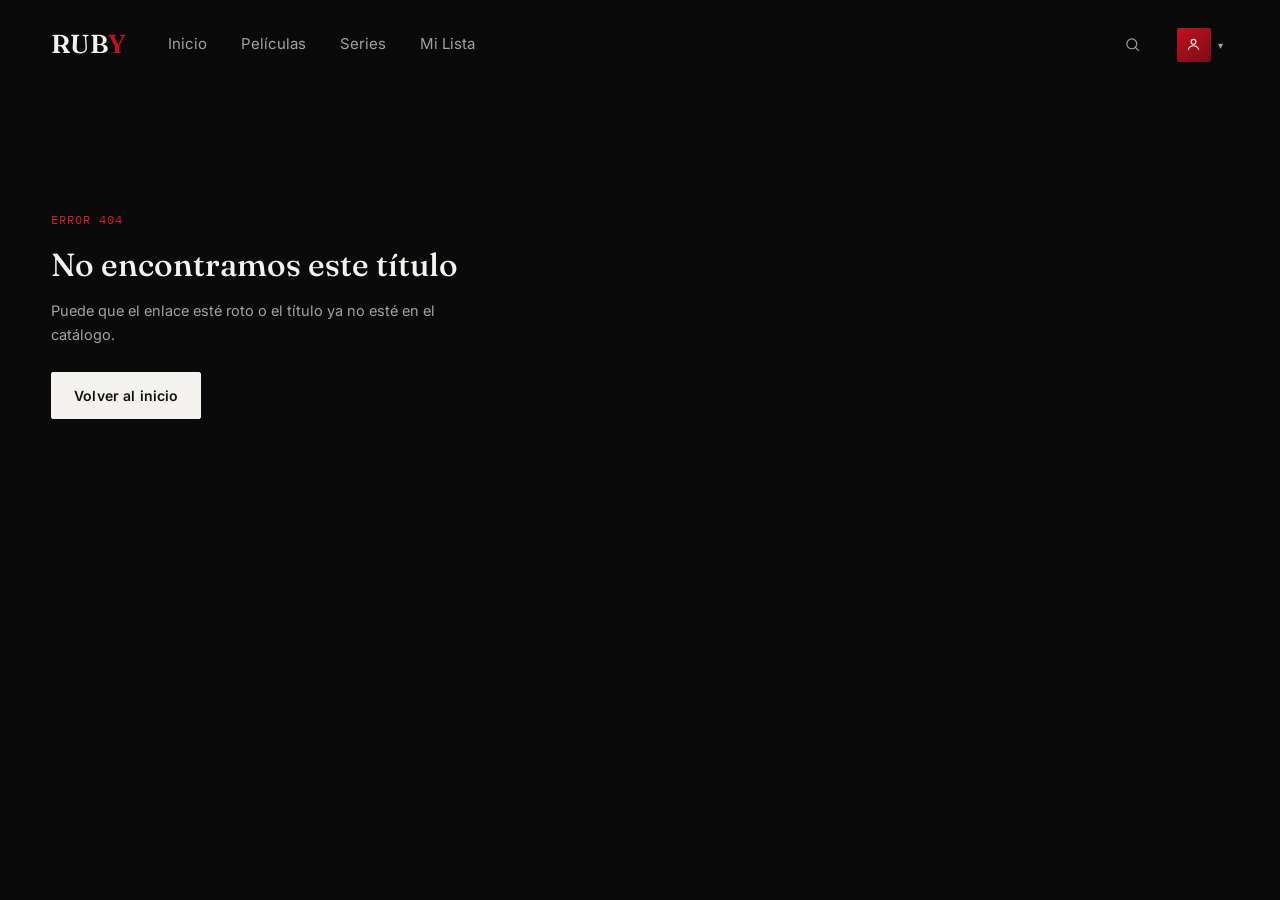
<file: pelicula.html>
<!DOCTYPE html>
<html lang="es">
<head>
  <meta charset="UTF-8" />
  <meta name="viewport" content="width=device-width, initial-scale=1.0" />
  <title>RUBY — Detalle de título</title>
  <meta name="description" content="Detalle de título en RUBY." />

  <link rel="preconnect" href="https://fonts.googleapis.com" />
  <link rel="preconnect" href="https://fonts.gstatic.com" crossorigin />
  <link
    href="https://fonts.googleapis.com/css2?family=Fraunces:ital,wght@0,400;0,500;0,600;1,400&family=Inter:wght@400;500;600;700&family=IBM+Plex+Mono:wght@400;500&display=swap"
    rel="stylesheet"
  />

  <link rel="stylesheet" href="css/styles.css" />
  <link rel="stylesheet" href="css/components.css" />
  <link rel="stylesheet" href="css/detail.css" />
  <link rel="stylesheet" href="css/search.css" />
  <link rel="stylesheet" href="css/responsive.css" />
</head>
<body>
  <a href="#main-content" class="skip-link visually-hidden">Saltar al contenido principal</a>

  <!-- ==================== NAVBAR (same component as index.html) ==================== -->
  <header class="navbar">
    <div class="navbar-inner">
      <a
        href="index.html"
        class="brand"
        data-brand-logo="assets/logo/logo.png"
        aria-label="RUBY, ir al inicio"
      >
        <span class="brand-mark" data-brand-wordmark>RUB<span>Y</span></span>
      </a>

      <nav class="nav-menu" aria-label="Navegación principal">
        <a href="index.html">Inicio</a>
        <a href="peliculas.html">Películas</a>
        <a href="series.html">Series</a>
        <a href="mi-lista.html">Mi Lista</a>
      </nav>

      <div class="navbar-actions">
        <form class="search-form" data-search-form>
          <input
            type="text"
            class="search-input"
            data-search-input
            placeholder="Buscar títulos, géneros…"
            aria-label="Buscar en RUBY"
          />
          <button
            type="button"
            class="search-trigger"
            data-search-trigger
            aria-expanded="false"
            aria-label="Abrir búsqueda"
          >
            <svg class="icon" viewBox="0 0 24 24" fill="none" stroke="currentColor" stroke-width="1.6">
              <circle cx="11" cy="11" r="7" />
              <line x1="21" y1="21" x2="16.2" y2="16.2" />
            </svg>
          </button>
        </form>

        <div class="profile">
          <button
            type="button"
            class="profile-trigger"
            data-profile-trigger
            aria-expanded="false"
            aria-haspopup="true"
            aria-label="Cuenta de Usuario"
          >
            <span class="profile-avatar" aria-hidden="true">
              <svg viewBox="0 0 24 24" fill="none" stroke="currentColor" stroke-width="1.6">
                <circle cx="12" cy="8.2" r="3.4" />
                <path d="M4.6 19.4c1.15-3.65 3.95-5.7 7.4-5.7s6.25 2.05 7.4 5.7" />
              </svg>
            </span>
            <span class="profile-caret">&#9662;</span>
          </button>
          <div class="profile-menu" data-profile-menu role="menu">
            <a href="cuenta.html" class="profile-menu-header" role="menuitem">
              <span class="profile-avatar" aria-hidden="true">
                <svg viewBox="0 0 24 24" fill="none" stroke="currentColor" stroke-width="1.6">
                  <circle cx="12" cy="8.2" r="3.4" />
                  <path d="M4.6 19.4c1.15-3.65 3.95-5.7 7.4-5.7s6.25 2.05 7.4 5.7" />
                </svg>
              </span>
              <span class="profile-menu-name">Usuario</span>
            </a>
            <div class="profile-menu-divider"></div>
            <a href="mi-lista.html" role="menuitem">Mi Lista</a>
            <a href="cuenta.html" role="menuitem">Cuenta</a>
            <a href="#" role="menuitem" data-logout>Cerrar sesión</a>
          </div>
        </div>
      </div>
    </div>
  </header>

  <main id="main-content">
    <!-- Shown only if the id in the URL doesn't match any title -->
    <div class="not-found" data-not-found hidden>
      <p class="not-found__eyebrow">Error 404</p>
      <h1 class="not-found__title">No encontramos este título</h1>
      <p class="not-found__text">Puede que el enlace esté roto o el título ya no esté en el catálogo.</p>
      <a href="index.html" class="btn btn--primary">Volver al inicio</a>
    </div>

    <div data-detail-root hidden>
      <!-- ==================== BANNER ==================== -->
      <section class="movie-banner" aria-label="Detalle del título">
        <div class="movie-banner-backdrop" data-banner-backdrop>
          <svg class="hero-grain" aria-hidden="true">
            <filter id="grain-detail">
              <feTurbulence type="fractalNoise" baseFrequency="0.85" numOctaves="2" stitchTiles="stitch"></feTurbulence>
              <feColorMatrix type="matrix" values="0 0 0 0 0  0 0 0 0 0  0 0 0 0 0  0 0 0 0.6 0"></feColorMatrix>
            </filter>
            <rect width="100%" height="100%" filter="url(#grain-detail)"></rect>
          </svg>
        </div>

        <div class="movie-banner-content">
          <div class="movie-poster-frame">
            <div class="movie-poster" data-poster>
              <div class="poster-inner">
                <span class="poster-initial" data-poster-initial></span>
              </div>
              <span class="spine" data-poster-spine></span>
            </div>
          </div>

          <div class="movie-banner-info">
            <h1 class="movie-title" data-movie-title></h1>
            <p class="movie-tagline" data-movie-tagline></p>
            <div class="movie-meta" data-movie-meta></div>
            <div class="genre-tags movie-genre-tags" data-movie-genres></div>

            <div class="movie-actions">
              <button type="button" class="btn btn--primary">
                <svg class="icon" viewBox="0 0 24 24" fill="currentColor"><path d="M8 5v14l11-7z"/></svg>
                Ver ahora
              </button>
              <button type="button" class="btn btn--ghost" data-list-toggle aria-pressed="false">
                <svg class="icon" viewBox="0 0 24 24" fill="none" stroke="currentColor" stroke-width="1.6" data-list-icon>
                  <line x1="12" y1="5" x2="12" y2="19" /><line x1="5" y1="12" x2="19" y2="12" />
                </svg>
                <span data-list-label>Agregar a Mi Lista</span>
              </button>
            </div>
          </div>
        </div>
      </section>

      <!-- ==================== SYNOPSIS + FACTSHEET ==================== -->
      <section class="movie-details" aria-label="Información del título">
        <div class="movie-details-grid">
          <div class="movie-synopsis">
            <h2 class="section-label">Sinopsis</h2>
            <p data-movie-synopsis></p>
          </div>

          <dl class="factsheet">
            <div class="factsheet-row">
              <dt>Director</dt>
              <dd data-fs-director></dd>
            </div>
            <div class="factsheet-row">
              <dt>Reparto</dt>
              <dd data-fs-cast></dd>
            </div>
            <div class="factsheet-row">
              <dt>Duración</dt>
              <dd data-fs-duration></dd>
            </div>
            <div class="factsheet-row">
              <dt>Año</dt>
              <dd data-fs-year></dd>
            </div>
            <div class="factsheet-row">
              <dt>Clasificación</dt>
              <dd data-fs-maturity></dd>
            </div>
            <div class="factsheet-row">
              <dt>Idiomas</dt>
              <dd data-fs-languages></dd>
            </div>
            <div class="factsheet-row">
              <dt>Géneros</dt>
              <dd data-fs-genres></dd>
            </div>
            <div class="factsheet-row">
              <dt>Puntuación</dt>
              <dd data-fs-rating></dd>
            </div>
          </dl>
        </div>
      </section>

      <!-- ==================== RELATED ROWS ==================== -->
      <div class="rows" data-related-mount></div>
    </div>
  </main>

  <div class="toast" data-toast role="status" aria-live="polite"></div>

  <script src="js/movies.js"></script>
  <script src="js/series.js"></script>
  <script src="js/render.js"></script>
  <script src="js/interactions.js"></script>
  <script src="js/lista.js"></script>
  <script src="js/search.js"></script>
  <script src="js/detail.js"></script>
</body>
</html>
</file>
<file: css/styles.css>
/* =========================================================================
   RUBY — Design Tokens, Reset & Base Type
   Design tokens, reset, and typographic foundation.
   ========================================================================= */

:root {
  /* Color */
  --color-bg: #0a0a0a;
  --color-bg-elevated: #121212;
  --color-surface: #1a1a1a;
  --color-surface-hi: #212121;
  --color-border: rgba(255, 255, 255, 0.08);
  --color-border-strong: rgba(255, 255, 255, 0.16);

  --color-white: #f3f2ee;
  --color-white-dim: rgba(243, 242, 238, 0.66);
  --color-white-faint: rgba(243, 242, 238, 0.4);

  --color-red: #c1121f;
  --color-red-hi: #d81e2c;
  --color-red-dim: #7a0c15;

  /* Poster tone families — stand in for real artwork */
  --tone-crimson-a: #3a0d12;
  --tone-crimson-b: #150506;
  --tone-slate-a: #23262b;
  --tone-slate-b: #0d0e10;
  --tone-amber-a: #3a2a10;
  --tone-amber-b: #140d04;
  --tone-moss-a: #1e2b1e;
  --tone-moss-b: #0a0f0a;
  --tone-teal-a: #10292b;
  --tone-teal-b: #051212;

  /* Type */
  --font-display: "Fraunces", "Iowan Old Style", "Georgia", serif;
  --font-body: "Inter", -apple-system, BlinkMacSystemFont, "Segoe UI", sans-serif;
  --font-mono: "IBM Plex Mono", "SFMono-Regular", Consolas, monospace;

  /* Layout */
  --gutter: clamp(20px, 4vw, 64px);
  --radius-sm: 3px;
  --radius-xs: 2px;
  --nav-height: 90px;

  /* Motion */
  --ease-out: cubic-bezier(0.16, 1, 0.3, 1);
  --ease-standard: cubic-bezier(0.4, 0, 0.2, 1);
  --dur-fast: 160ms;
  --dur-med: 320ms;
  --dur-slow: 560ms;
}

* {
  box-sizing: border-box;
}

html {
  color-scheme: dark;
  scroll-behavior: smooth;
}

@media (prefers-reduced-motion: reduce) {
  html {
    scroll-behavior: auto;
  }
  *,
  *::before,
  *::after {
    animation-duration: 0.001ms !important;
    animation-iteration-count: 1 !important;
    transition-duration: 0.001ms !important;
    scroll-behavior: auto !important;
  }
}

body {
  margin: 0;
  background: var(--color-bg);
  color: var(--color-white);
  font-family: var(--font-body);
  font-size: 15px;
  line-height: 1.5;
  -webkit-font-smoothing: antialiased;
  text-rendering: optimizeLegibility;
}

img,
svg {
  display: block;
  max-width: 100%;
}

button {
  font-family: inherit;
  color: inherit;
  background: none;
  border: none;
  cursor: pointer;
}

a {
  color: inherit;
  text-decoration: none;
}

ul {
  list-style: none;
  margin: 0;
  padding: 0;
}

h1,
h2,
h3,
p {
  margin: 0;
}

input {
  font-family: inherit;
  color: inherit;
}

::selection {
  background: var(--color-red);
  color: var(--color-white);
}

/* Visible keyboard focus everywhere — never suppressed */
:focus-visible {
  outline: 2px solid var(--color-red-hi);
  outline-offset: 3px;
  border-radius: var(--radius-xs);
}

.visually-hidden {
  position: absolute;
  width: 1px;
  height: 1px;
  padding: 0;
  margin: -1px;
  overflow: hidden;
  clip: rect(0, 0, 0, 0);
  white-space: nowrap;
  border: 0;
}

/* Skip link — hidden like any .visually-hidden content until a keyboard
   user tabs to it, at which point it needs to become visible again. */
.skip-link:focus {
  position: fixed;
  top: 12px;
  left: 12px;
  width: auto;
  height: auto;
  padding: 12px 18px;
  margin: 0;
  overflow: visible;
  clip: auto;
  white-space: normal;
  z-index: 1000;
  background: var(--color-red);
  color: var(--color-white);
  font-size: 13.5px;
  font-weight: 600;
  border-radius: var(--radius-xs);
}

/* Shared meta-row / micro-typography ------------------------------------ */

.meta-row {
  display: flex;
  align-items: center;
  flex-wrap: wrap;
  gap: 6px;
  font-family: var(--font-mono);
  font-size: 12.5px;
  letter-spacing: 0.02em;
  color: var(--color-white-dim);
}

.meta-item {
  white-space: nowrap;
}

.meta-dot {
  color: var(--color-white-faint);
}

.meta-rating {
  color: var(--color-white);
}

.rating-mark {
  color: var(--color-red-hi);
  margin-right: 3px;
  font-size: 11px;
  vertical-align: 1px;
}

.meta-maturity {
  border: 1px solid var(--color-border-strong);
  padding: 1px 6px;
  border-radius: var(--radius-xs);
  font-size: 11px;
}

.genre-tags {
  display: flex;
  flex-wrap: wrap;
  gap: 6px;
}

.genre-tag {
  font-family: var(--font-mono);
  font-size: 11px;
  letter-spacing: 0.03em;
  text-transform: uppercase;
  color: var(--color-white-dim);
  border: 1px solid var(--color-border-strong);
  padding: 3px 8px;
  border-radius: var(--radius-xs);
}

/* Spine badge — RUBY catalog numbering, echoes a numbered film collection */
.spine {
  font-family: var(--font-mono);
  font-size: 10.5px;
  letter-spacing: 0.04em;
  color: var(--color-white-dim);
  background: rgba(10, 10, 10, 0.72);
  border: 1px solid var(--color-border-strong);
  padding: 2px 6px;
  border-radius: var(--radius-xs);
}

/* =========================================================================
   RUBY — Layout: Navbar, Hero, Rows
   Navbar, hero, and the row/section scaffolding.
   ========================================================================= */

/* Navbar ----------------------------------------------------------------- */

.navbar {
  position: fixed;
  top: 0;
  left: 0;
  right: 0;
  z-index: 100;
  height: var(--nav-height);
  display: flex;
  align-items: center;
  padding: 0 var(--gutter);
  background: linear-gradient(
    to bottom,
    rgba(10, 10, 10, 0.9) 0%,
    rgba(10, 10, 10, 0.55) 60%,
    transparent 100%
  );
  transition: background var(--dur-med) var(--ease-standard),
    border-color var(--dur-med) var(--ease-standard);
  border-bottom: 1px solid transparent;
}

.navbar--solid {
  background: rgba(9, 9, 9, 0.92);
  backdrop-filter: none;
  border-bottom: 1px solid var(--color-border);
}

.navbar-inner {
  width: 100%;
  display: flex;
  align-items: center;
  gap: 40px;
}

.brand {
  display: flex;
  align-items: baseline;
  gap: 2px;
  flex-shrink: 0;
}

.brand-mark {
  font-family: var(--font-display);
  font-weight: 600;
  font-size: 26px;
  letter-spacing: 0.01em;
  color: var(--color-white);
}

.brand-mark span {
  color: var(--color-red);
}

.brand-logo-img {
  display: block;
  height: 35px;
  width: auto;
}

.nav-menu {
  display: flex;
  align-items: center;
  gap: 30px;
  flex: 1;
}

.nav-menu a {
  font-size: 15px;
  color: var(--color-white-dim);
  padding: 6px 2px;
  border-bottom: 1px solid transparent;
  transition: color var(--dur-fast) var(--ease-standard),
    border-color var(--dur-fast) var(--ease-standard);
}

.nav-menu a:hover {
  color: var(--color-white);
  border-bottom-color: var(--color-border-strong);
}

.nav-menu a.is-current {
  color: var(--color-white);
  border-bottom-color: var(--color-red);
}

.navbar-actions {
  display: flex;
  align-items: center;
  gap: 20px;
  margin-left: auto;
}

/* Search ------------------------------------------------------------------ */

.search-form {
  display: flex;
  align-items: center;
  position: relative;
}

.search-trigger {
  width: 36px;
  height: 36px;
  display: grid;
  place-items: center;
  border-radius: var(--radius-xs);
  color: var(--color-white-dim);
  transition: color var(--dur-fast) var(--ease-standard);
}

.search-trigger:hover {
  color: var(--color-white);
}

.search-input {
  width: 0;
  opacity: 0;
  pointer-events: none;
  background: var(--color-surface);
  border: 1px solid var(--color-border-strong);
  border-radius: var(--radius-xs);
  padding: 7px 10px;
  font-size: 13px;
  color: var(--color-white);
  transition: width var(--dur-med) var(--ease-out), opacity var(--dur-fast) var(--ease-standard);
  position: absolute;
  right: 38px;
}

.search-input::placeholder {
  color: var(--color-white-faint);
}

.search-form--open .search-input {
  width: 220px;
  opacity: 1;
  pointer-events: auto;
}

/* Profile ------------------------------------------------------------------ */

.profile {
  position: relative;
}

.profile-trigger {
  display: flex;
  align-items: center;
  gap: 7px;
}

.profile-avatar {
  width: 34px;
  height: 34px;
  border-radius: var(--radius-xs);
  background: linear-gradient(145deg, var(--color-red), var(--color-red-dim, #7a0c15));
  display: grid;
  place-items: center;
  font-family: var(--font-display);
  font-size: 14px;
  font-weight: 600;
  color: var(--color-white);
  flex-shrink: 0;
}

.profile-avatar svg {
  width: 17px;
  height: 17px;
}

.profile-caret {
  color: var(--color-white-dim);
  font-size: 10px;
  transition: transform var(--dur-fast) var(--ease-standard);
}

.profile-trigger[aria-expanded="true"] .profile-caret {
  transform: rotate(180deg);
}

.profile-menu {
  position: absolute;
  top: calc(100% + 14px);
  right: 0;
  min-width: 200px;
  background: var(--color-surface);
  border: 1px solid var(--color-border-strong);
  border-radius: var(--radius-sm);
  padding: 6px;
  opacity: 0;
  visibility: hidden;
  transform: translateY(-6px);
  transition: opacity var(--dur-fast) var(--ease-out),
    transform var(--dur-fast) var(--ease-out), visibility var(--dur-fast);
}

.profile-menu--open {
  opacity: 1;
  visibility: visible;
  transform: translateY(0);
}

.profile-menu-header {
  display: flex;
  align-items: center;
  gap: 10px;
  padding: 8px;
  border-radius: var(--radius-xs);
}

.profile-menu-header .profile-avatar {
  width: 30px;
  height: 30px;
}

.profile-menu-header .profile-avatar svg {
  width: 15px;
  height: 15px;
}

.profile-menu-name {
  font-size: 13.5px;
  font-weight: 600;
  color: var(--color-white);
}

.profile-menu a {
  display: block;
  padding: 9px 10px;
  font-size: 13px;
  color: var(--color-white-dim);
  border-radius: var(--radius-xs);
}

.profile-menu a:hover,
.profile-menu-header:hover {
  background: var(--color-surface-hi);
  color: var(--color-white);
}

.profile-menu-divider {
  height: 1px;
  background: var(--color-border);
  margin: 6px 4px;
}

/* Hero --------------------------------------------------------------------- */

/* Hero Slider ------------------------------------------------------------ */

.hero-slider {
  position: relative;
  height: 88vh;
  min-height: 560px;
  overflow: hidden;
}

.hero-slides {
  position: relative;
  width: 100%;
  height: 100%;
}

.hero-slide {
  position: absolute;
  inset: 0;
  display: flex;
  align-items: flex-end;
  opacity: 0;
  pointer-events: none;
  transition: opacity var(--dur-slow) var(--ease-standard);
}

.hero-slide--active {
  opacity: 1;
  pointer-events: auto;
}

.hero-backdrop {
  position: absolute;
  inset: 0;
  z-index: 0;
}

.hero-backdrop::before {
  content: "";
  position: absolute;
  inset: 0;
  background: radial-gradient(120% 90% at 78% 20%, var(--tone-a, #2a2a2a) 0%, var(--tone-b, #0a0a0a) 62%);
}

.backdrop--tone-crimson {
  --tone-a: var(--tone-crimson-a);
  --tone-b: var(--tone-crimson-b);
}

.hero-backdrop-img {
  position: absolute;
  inset: 0;
  width: 100%;
  height: 100%;
  object-fit: cover;
  opacity: 0;
  transition: opacity var(--dur-slow) var(--ease-standard);
}

.hero-backdrop-img.is-loaded {
  opacity: 1;
}

.hero-backdrop::after {
  content: "";
  position: absolute;
  inset: 0;
  background: linear-gradient(
    to top,
    var(--color-bg) 0%,
    rgba(10, 10, 10, 0.55) 38%,
    rgba(10, 10, 10, 0.15) 62%,
    rgba(10, 10, 10, 0.55) 100%
  );
}

.hero-grain {
  position: absolute;
  inset: 0;
  opacity: 0.05;
  mix-blend-mode: overlay;
  pointer-events: none;
}

.hero-content {
  position: relative;
  z-index: 1;
  width: 100%;
  padding: 0 var(--gutter) 72px;
  max-width: 760px;
}

.hero-spine {
  display: inline-block;
  margin-bottom: 18px;
}

.hero-title {
  font-family: var(--font-display);
  font-weight: 500;
  font-size: clamp(40px, 6vw, 76px);
  line-height: 1.02;
  letter-spacing: -0.01em;
  color: var(--color-white);
  margin-bottom: 14px;
}

.hero-tagline {
  font-family: var(--font-display);
  font-style: italic;
  font-weight: 400;
  font-size: 17px;
  color: var(--color-white-dim);
  margin-bottom: 18px;
}

.hero-meta {
  display: flex;
  align-items: center;
  flex-wrap: wrap;
  gap: 10px;
  margin-bottom: 20px;
}

.hero-genres {
  font-family: var(--font-mono);
  font-size: 12.5px;
  color: var(--color-white-dim);
  letter-spacing: 0.02em;
}

.hero-description {
  font-size: 15.5px;
  line-height: 1.6;
  color: var(--color-white-dim);
  max-width: 52ch;
  margin-bottom: 30px;
}

.hero-actions {
  display: flex;
  align-items: center;
  gap: 12px;
  flex-wrap: wrap;
}

/* Hero Slider — arrows & dots --------------------------------------------- */

.hero-arrow {
  position: absolute;
  top: 50%;
  transform: translateY(-50%);
  z-index: 2;
  width: 44px;
  height: 44px;
  display: grid;
  place-items: center;
  font-size: 22px;
  color: var(--color-white);
  background: rgba(10, 10, 10, 0.35);
  border: 1px solid var(--color-border-strong);
  border-radius: var(--radius-sm);
  opacity: 0;
  transition: opacity var(--dur-fast) var(--ease-standard),
    background var(--dur-fast) var(--ease-standard);
}

.hero-slider:hover .hero-arrow,
.hero-slider:focus-within .hero-arrow {
  opacity: 1;
}

.hero-arrow:hover {
  background: rgba(10, 10, 10, 0.6);
}

.hero-arrow--prev {
  left: var(--gutter);
}

.hero-arrow--next {
  right: var(--gutter);
}

.hero-dots {
  position: absolute;
  z-index: 2;
  right: var(--gutter);
  bottom: 28px;
  display: flex;
  align-items: center;
  gap: 8px;
}

.hero-dot {
  width: 22px;
  height: 3px;
  border-radius: 2px;
  background: rgba(255, 255, 255, 0.28);
  transition: background var(--dur-fast) var(--ease-standard),
    width var(--dur-fast) var(--ease-standard);
}

.hero-dot:hover {
  background: rgba(255, 255, 255, 0.5);
}

.hero-dot--active {
  width: 34px;
  background: var(--color-red);
}

/* Rows ----------------------------------------------------------------------- */

.rows {
  position: relative;
  z-index: 1;
  padding: 8px 0 96px;
  margin-top: -64px;
}

.row {
  margin-bottom: 56px;
}

.row-header {
  display: flex;
  align-items: baseline;
  justify-content: space-between;
  padding: 0 var(--gutter);
  margin-bottom: 18px;
}

.row-title {
  font-family: var(--font-display);
  font-weight: 500;
  font-size: 26px;
  letter-spacing: -0.005em;
  color: var(--color-white);
}

.row-track-wrap {
  position: relative;
}

.row-scroller {
  display: flex;
  gap: 20px;
  overflow-x: auto;
  scroll-snap-type: x proximity;
  padding: 8px var(--gutter) 18px;
  scrollbar-width: none;
}

.row-scroller::-webkit-scrollbar {
  display: none;
}

.row-nav {
  position: absolute;
  top: 0;
  bottom: 18px;
  width: 60px;
  display: flex;
  align-items: center;
  justify-content: center;
  font-size: 24px;
  color: var(--color-white);
  background: linear-gradient(to right, var(--color-bg) 10%, transparent);
  opacity: 0;
  pointer-events: none;
  transition: opacity var(--dur-fast) var(--ease-standard);
  z-index: 2;
}

.row-nav--next {
  right: 0;
  background: linear-gradient(to left, var(--color-bg) 10%, transparent);
}

.row-nav--prev {
  left: 0;
}

.row-track-wrap:hover .row-nav {
  opacity: 1;
  pointer-events: auto;
}

.row-nav--hidden {
  opacity: 0 !important;
  pointer-events: none;
}
</file>
<file: css/components.css>
/* =========================================================================
   RUBY — Components
   Buttons, poster cards, poster tone gradients, hover-detail card.
   ========================================================================= */

/* Buttons ------------------------------------------------------------------ */

.btn {
  display: inline-flex;
  align-items: center;
  gap: 8px;
  padding: 12px 22px;
  font-size: 14px;
  font-weight: 600;
  letter-spacing: 0.01em;
  border-radius: var(--radius-xs);
  transition: background var(--dur-fast) var(--ease-standard),
    border-color var(--dur-fast) var(--ease-standard),
    color var(--dur-fast) var(--ease-standard),
    transform var(--dur-fast) var(--ease-out);
}

.btn:active {
  transform: scale(0.98);
}

.btn--primary {
  background: var(--color-white);
  color: #111;
  border: 1px solid var(--color-white);
}

.btn--primary:hover {
  background: #d8d6d0;
}

.btn--ghost {
  background: rgba(255, 255, 255, 0.06);
  color: var(--color-white);
  border: 1px solid var(--color-border-strong);
}

.btn--ghost:hover {
  background: rgba(255, 255, 255, 0.12);
}

.btn--text {
  background: transparent;
  color: var(--color-white-dim);
  border: 1px solid transparent;
  padding: 12px 8px;
}

.btn--text:hover {
  color: var(--color-white);
}

.btn--details {
  width: 100%;
  justify-content: center;
  background: var(--color-red);
  color: var(--color-white);
  border: 1px solid var(--color-red);
  margin-top: 14px;
}

.btn--details:hover {
  background: var(--color-red-hi);
  border-color: var(--color-red-hi);
}

.icon {
  width: 17px;
  height: 17px;
  flex-shrink: 0;
}

/* Poster tone gradients ------------------------------------------------------ */

.poster--tone-crimson,
.hover-card__poster.poster--tone-crimson {
  background: linear-gradient(155deg, var(--tone-crimson-a) 0%, var(--tone-crimson-b) 100%);
}
.poster--tone-slate,
.hover-card__poster.poster--tone-slate {
  background: linear-gradient(155deg, var(--tone-slate-a) 0%, var(--tone-slate-b) 100%);
}
.poster--tone-amber,
.hover-card__poster.poster--tone-amber {
  background: linear-gradient(155deg, var(--tone-amber-a) 0%, var(--tone-amber-b) 100%);
}
.poster--tone-moss,
.hover-card__poster.poster--tone-moss {
  background: linear-gradient(155deg, var(--tone-moss-a) 0%, var(--tone-moss-b) 100%);
}
.poster--tone-teal,
.hover-card__poster.poster--tone-teal {
  background: linear-gradient(155deg, var(--tone-teal-a) 0%, var(--tone-teal-b) 100%);
}

/* Poster card ---------------------------------------------------------------- */

.card {
  display: block;
  flex: 0 0 auto;
  width: 250px;
  scroll-snap-align: start;
  cursor: pointer;
  border-radius: var(--radius-sm);
}

.poster {
  position: relative;
  aspect-ratio: 2 / 3;
  border-radius: var(--radius-sm);
  overflow: hidden;
  border: 1px solid var(--color-border);
  transition: transform var(--dur-med) var(--ease-out),
    border-color var(--dur-med) var(--ease-standard),
    box-shadow var(--dur-med) var(--ease-out);
}

.poster-inner {
  position: absolute;
  inset: 0;
  display: grid;
  place-items: center;
}

.poster-initial {
  font-family: var(--font-display);
  font-weight: 500;
  font-size: 74px;
  color: rgba(243, 242, 238, 0.14);
}

.poster-img {
  position: absolute;
  inset: 0;
  width: 100%;
  height: 100%;
  object-fit: cover;
  opacity: 0;
  transition: opacity var(--dur-slow) var(--ease-standard);
}

.poster-img.is-loaded {
  opacity: 1;
}

.poster .spine {
  position: absolute;
  left: 8px;
  bottom: 8px;
}

.card-info {
  padding: 13px 2px 0;
}

.card-title {
  font-size: 16px;
  font-weight: 600;
  color: var(--color-white);
  margin-bottom: 5px;
  white-space: nowrap;
  overflow: hidden;
  text-overflow: ellipsis;
}

.card .meta-row {
  font-size: 13.5px;
}

.card:hover .poster,
.card:focus-visible .poster,
.card--active .poster {
  transform: scale(1.045);
  border-color: var(--color-border-strong);
  box-shadow: 0 18px 40px -12px rgba(0, 0, 0, 0.7);
  z-index: 5;
}

/* Floating hover-detail card -------------------------------------------------- */

.hover-card {
  position: fixed;
  width: 270px;
  /* Explicitly above every row/card stacking context (.rows sits at 1,
     row-nav at 2, navbar at 100) so it can never end up behind a poster,
     while staying below the toast (300) and skip-link (1000). */
  z-index: 260;
  background: var(--color-surface);
  border: 1px solid var(--color-border-strong);
  border-radius: var(--radius-sm);
  box-shadow: 0 24px 60px -16px rgba(0, 0, 0, 0.8);
  opacity: 0;
  visibility: hidden;
  transform: scale(0.94) translateY(6px);
  transform-origin: var(--origin-x, 50%) 100%;
  transition: opacity var(--dur-med) var(--ease-out),
    transform var(--dur-med) var(--ease-out), visibility var(--dur-med);
  pointer-events: none;
  overflow: hidden;
}

.hover-card--visible {
  opacity: 1;
  visibility: visible;
  transform: scale(1) translateY(0);
  pointer-events: auto;
}

.hover-card__poster {
  position: relative;
  aspect-ratio: 16 / 8;
  display: grid;
  place-items: center;
}

.hover-card__poster-img {
  position: absolute;
  inset: 0;
  width: 100%;
  height: 100%;
  object-fit: cover;
  opacity: 0;
  transition: opacity var(--dur-slow) var(--ease-standard);
}

.hover-card__poster-img.is-loaded {
  opacity: 1;
}

.hover-card__initial {
  font-family: var(--font-display);
  font-weight: 500;
  font-size: 37px;
  color: rgba(243, 242, 238, 0.16);
}

.hover-card__spine {
  position: absolute;
  left: 10px;
  bottom: 10px;
  font-family: var(--font-mono);
  font-size: 10.5px;
  letter-spacing: 0.04em;
  color: var(--color-white-dim);
  background: rgba(10, 10, 10, 0.72);
  border: 1px solid var(--color-border-strong);
  padding: 2px 6px;
  border-radius: var(--radius-xs);
}

.hover-card__body {
  padding: 15px;
}

.hover-card__title {
  font-family: var(--font-display);
  font-weight: 500;
  font-size: 18.5px;
  color: var(--color-white);
  margin-bottom: 7px;
}

.hover-card__meta {
  margin-bottom: 10px;
}

.hover-card__genres {
  margin-bottom: 11px;
}

.hover-card__desc {
  font-size: 14px;
  line-height: 1.5;
  color: var(--color-white-dim);
}

.hover-card .btn--details {
  padding: 11px 20px;
  font-size: 15px;
  margin-top: 12px;
}

.hover-card__list-toggle {
  width: 100%;
  justify-content: center;
  padding: 11px 20px;
  font-size: 14.5px;
  margin-top: 12px;
}

/* Same active-state treatment as .btn[aria-pressed="true"] in detail.css,
   duplicated here so it also applies on pages that don't load detail.css
   (index.html, peliculas.html, series.html) — needed now that the Mi Lista
   toggle lives in the hover card on every catalog page. */
.btn[aria-pressed="true"] {
  background: rgba(193, 18, 31, 0.16);
  border-color: var(--color-red);
  color: var(--color-white);
}

/* Catalog page header ------------------------------------------------------
   Used by pages that list titles without a hero slider above them
   (series.html, mi-lista.html) — a plain title + intro line that clears
   the fixed navbar on its own. */

.catalog-header {
  padding: calc(var(--nav-height) + 56px) var(--gutter) 8px;
  max-width: 640px;
}

.catalog-header__eyebrow {
  font-family: var(--font-mono);
  font-size: 12px;
  letter-spacing: 0.08em;
  text-transform: uppercase;
  color: var(--color-white-faint);
  margin-bottom: 12px;
}

.catalog-header__title {
  font-family: var(--font-display);
  font-weight: 500;
  font-size: 40px;
  color: var(--color-white);
  margin-bottom: 10px;
}

.catalog-header__text {
  font-size: 14.5px;
  line-height: 1.6;
  color: var(--color-white-dim);
  max-width: 56ch;
}

/* .rows normally carries a negative top margin to blend into the hero
   slider above it (see styles.css) — pages with a plain header instead
   need that reset so rows don't get pulled up under the title. */
.rows--flat {
  margin-top: 0;
}
</file>
<file: css/detail.css>
/* =========================================================================
   RUBY — Detail Page
   Banner, factsheet, related rows spacing, toast, not-found state.
   ========================================================================= */

/* Banner --------------------------------------------------------------------- */

.movie-banner {
  position: relative;
  min-height: 62vh;
  display: flex;
  align-items: flex-end;
  overflow: hidden;
  padding-top: var(--nav-height);
}

.movie-banner-backdrop {
  position: absolute;
  inset: 0;
  z-index: 0;
}

.movie-banner-backdrop::before {
  content: "";
  position: absolute;
  inset: 0;
  background: radial-gradient(120% 90% at 82% 12%, var(--tone-a, #2a2a2a) 0%, var(--tone-b, #0a0a0a) 60%);
}

.movie-banner-backdrop::after {
  content: "";
  position: absolute;
  inset: 0;
  background: linear-gradient(
    to top,
    var(--color-bg) 0%,
    rgba(10, 10, 10, 0.5) 42%,
    rgba(10, 10, 10, 0.2) 68%,
    rgba(10, 10, 10, 0.6) 100%
  );
}

.movie-banner-backdrop-img {
  position: absolute;
  inset: 0;
  width: 100%;
  height: 100%;
  object-fit: cover;
  opacity: 0;
  transition: opacity var(--dur-slow) var(--ease-standard);
}

.movie-banner-backdrop-img.is-loaded {
  opacity: 1;
}

.movie-banner-content {
  position: relative;
  z-index: 1;
  width: 100%;
  display: flex;
  align-items: flex-end;
  gap: 32px;
  padding: 0 var(--gutter) 56px;
}

.movie-poster-frame {
  flex: 0 0 auto;
  width: 200px;
  display: none; /* shown from tablet breakpoint up, see responsive.css */
}

.movie-poster {
  position: relative;
  aspect-ratio: 2 / 3;
  border-radius: var(--radius-sm);
  overflow: hidden;
  border: 1px solid var(--color-border-strong);
  box-shadow: 0 28px 60px -16px rgba(0, 0, 0, 0.75);
}

.movie-poster .poster-inner {
  position: absolute;
  inset: 0;
  display: grid;
  place-items: center;
}

.movie-poster .poster-initial {
  font-family: var(--font-display);
  font-weight: 500;
  font-size: 64px;
  color: rgba(243, 242, 238, 0.14);
}

.movie-poster .spine {
  position: absolute;
  left: 10px;
  bottom: 10px;
}

.movie-banner-info {
  flex: 1 1 auto;
  min-width: 0;
  max-width: 720px;
}

.movie-title {
  font-family: var(--font-display);
  font-weight: 500;
  font-size: clamp(32px, 4.6vw, 54px);
  line-height: 1.04;
  letter-spacing: -0.01em;
  color: var(--color-white);
  margin-bottom: 10px;
}

.movie-tagline {
  font-family: var(--font-display);
  font-style: italic;
  font-size: 16px;
  color: var(--color-white-dim);
  margin-bottom: 14px;
}

.movie-meta {
  display: flex;
  align-items: center;
  flex-wrap: wrap;
  gap: 10px;
  margin-bottom: 14px;
}

.movie-genre-tags {
  margin-bottom: 24px;
}

.movie-actions {
  display: flex;
  align-items: center;
  flex-wrap: wrap;
  gap: 12px;
}

.btn[aria-pressed="true"] {
  background: rgba(193, 18, 31, 0.16);
  border-color: var(--color-red);
  color: var(--color-white);
}

/* Synopsis + factsheet ---------------------------------------------------- */

.movie-details {
  padding: 48px var(--gutter) 8px;
}

.movie-details-grid {
  display: grid;
  grid-template-columns: minmax(0, 1fr) minmax(0, 320px);
  gap: 56px;
  max-width: 1180px;
}

.section-label {
  font-family: var(--font-mono);
  font-size: 12px;
  letter-spacing: 0.08em;
  text-transform: uppercase;
  color: var(--color-white-faint);
  margin-bottom: 14px;
}

.movie-synopsis p {
  font-size: 16px;
  line-height: 1.75;
  color: var(--color-white-dim);
  max-width: 62ch;
}

.factsheet {
  margin: 0;
  border-top: 1px solid var(--color-border);
}

.factsheet-row {
  display: grid;
  grid-template-columns: 100px 1fr;
  gap: 16px;
  padding: 12px 0;
  border-bottom: 1px solid var(--color-border);
}

.factsheet-row dt {
  font-family: var(--font-mono);
  font-size: 11.5px;
  letter-spacing: 0.03em;
  text-transform: uppercase;
  color: var(--color-white-faint);
}

.factsheet-row dd {
  margin: 0;
  font-size: 13.5px;
  color: var(--color-white);
  line-height: 1.5;
}

/* Related rows sit lower on this page, no negative overlap like the home hero */
.movie-details + .rows {
  margin-top: 8px;
  padding-top: 8px;
}

/* Toast --------------------------------------------------------------------- */

.toast {
  position: fixed;
  left: 50%;
  bottom: 28px;
  transform: translate(-50%, 12px);
  z-index: 300;
  background: var(--color-surface);
  border: 1px solid var(--color-border-strong);
  color: var(--color-white);
  font-size: 13px;
  padding: 11px 18px;
  border-radius: var(--radius-sm);
  opacity: 0;
  pointer-events: none;
  transition: opacity var(--dur-med) var(--ease-out), transform var(--dur-med) var(--ease-out);
}

.toast--visible {
  opacity: 1;
  transform: translate(-50%, 0);
}

/* Not found ------------------------------------------------------------------ */

.not-found {
  min-height: 70vh;
  display: flex;
  flex-direction: column;
  align-items: flex-start;
  justify-content: center;
  padding: 0 var(--gutter);
  max-width: 520px;
}

/* The `hidden` attribute and the `.not-found` class have equal
   specificity, so without this rule the display:flex above wins the
   cascade and the 404 state paints for a frame before detail.js decides
   whether to show it. This rule is what fixes that flash. */
.not-found[hidden] {
  display: none;
}

.not-found__eyebrow {
  font-family: var(--font-mono);
  font-size: 12px;
  letter-spacing: 0.08em;
  text-transform: uppercase;
  color: var(--color-red-hi);
  margin-bottom: 12px;
}

.not-found__title {
  font-family: var(--font-display);
  font-weight: 500;
  font-size: 32px;
  color: var(--color-white);
  margin-bottom: 10px;
}

.not-found__text {
  font-size: 14.5px;
  color: var(--color-white-dim);
  margin-bottom: 26px;
  line-height: 1.6;
}
</file>
<file: css/search.css>
/* =========================================================================
   RUBY — Search Results
   Real-time search dropdown mounted inside .search-form (see
   js/search.js). Visually an extension of the existing .profile-menu
   dropdown pattern — same surface, radius, border and fade/translate
   transition — just wider, to host a grid of the same poster cards
   used everywhere else in the app.
   ========================================================================= */

.search-results {
  position: absolute;
  top: calc(100% + 14px);
  right: 0;
  width: min(640px, 86vw);
  max-height: min(72vh, 620px);
  overflow-y: auto;
  overscroll-behavior: contain;
  background: var(--color-surface);
  border: 1px solid var(--color-border-strong);
  border-radius: var(--radius-sm);
  padding: 8px 14px 18px;
  opacity: 0;
  visibility: hidden;
  transform: translateY(-6px);
  transition: opacity var(--dur-fast) var(--ease-out),
    transform var(--dur-fast) var(--ease-out), visibility var(--dur-fast);
  z-index: 50;
}

.search-results[hidden] {
  display: block; /* let the opacity/visibility transition run instead of a hard cut */
}

.search-results--open {
  opacity: 1;
  visibility: visible;
  transform: translateY(0);
}

.search-results__meta {
  font-family: var(--font-mono);
  font-size: 11px;
  letter-spacing: 0.06em;
  text-transform: uppercase;
  color: var(--color-white-faint);
  padding: 14px 4px 14px;
  margin: 0;
}

.search-results__meta:empty {
  display: none;
}

.search-results__grid {
  display: grid;
  grid-template-columns: repeat(auto-fill, minmax(122px, 1fr));
  gap: 18px 14px;
}

/* The shared .card component is authored for flex rows (fixed width);
   inside the search grid it should fill its grid cell instead. */
.search-results .card {
  width: 100%;
}

.search-results__empty {
  display: flex;
  flex-direction: column;
  align-items: center;
  text-align: center;
  padding: 38px 18px 30px;
}

.search-results__empty-icon {
  width: 42px;
  height: 42px;
  display: grid;
  place-items: center;
  border-radius: 50%;
  background: var(--color-surface-hi);
  color: var(--color-white-faint);
  margin-bottom: 16px;
}

.search-results__empty-icon svg {
  width: 19px;
  height: 19px;
}

.search-results__empty-title {
  font-family: var(--font-display);
  font-weight: 500;
  font-size: 18px;
  color: var(--color-white);
  margin: 0 0 6px;
}

.search-results__empty-text {
  font-size: 13px;
  line-height: 1.55;
  color: var(--color-white-dim);
  margin: 0;
  max-width: 32ch;
}

@media (max-width: 640px) {
  /* Anchoring to .search-form (a small inline element hugging the
     search icon) pushes the panel off-screen on narrow viewports —
     anchor to the viewport itself instead, as a full-width sheet under
     the navbar, same surface/border/radius as the desktop version. */
  .search-results {
    position: fixed;
    top: var(--nav-height);
    left: var(--gutter);
    right: var(--gutter);
    width: auto;
    max-height: calc(100vh - var(--nav-height) - 24px);
    padding: 6px 10px 14px;
  }

  .search-results__grid {
    grid-template-columns: repeat(auto-fill, minmax(98px, 1fr));
    gap: 14px 10px;
  }
}
</file>
<file: css/responsive.css>
/* =========================================================================
   RUBY — Responsive
   ========================================================================= */

@media (max-width: 1024px) {
  .card {
    width: 210px;
  }

  .hero {
    height: 82vh;
  }
}

@media (max-width: 860px) {
  .nav-menu {
    display: none;
  }

  .navbar-inner {
    gap: 16px;
  }

  .hero-content {
    max-width: 100%;
  }

  .hero-description {
    max-width: 46ch;
  }
}

@media (max-width: 640px) {
  :root {
    --nav-height: 76px;
  }

  .brand-mark {
    font-size: 21px;
  }

  .search-input {
    width: 0;
  }

  .search-form--open .search-input {
    width: 150px;
  }

  .hero {
    height: 76vh;
    min-height: 480px;
  }

  .hero-title {
    font-size: clamp(32px, 10vw, 46px);
  }

  .hero-description {
    font-size: 14px;
    margin-bottom: 22px;
  }

  .hero-actions {
    gap: 8px;
  }

  .btn {
    padding: 10px 16px;
    font-size: 13px;
  }

  .rows {
    margin-top: -40px;
  }

  .card {
    width: 178px;
  }

  .row-title {
    font-size: 20px;
  }

  .row-nav {
    display: none;
  }

  .hover-card {
    width: 235px;
  }
}

@media (max-width: 400px) {
  .card {
    width: 160px;
  }

  .poster-initial {
    font-size: 50px;
  }
}

/* ---- Detail page ------------------------------------------------------- */

@media (min-width: 640px) {
  .movie-poster-frame {
    display: block;
  }
}

@media (max-width: 860px) {
  .movie-details-grid {
    grid-template-columns: 1fr;
    gap: 32px;
  }
}

@media (max-width: 640px) {
  .movie-banner {
    min-height: 52vh;
  }

  .movie-banner-content {
    gap: 20px;
  }

  .movie-poster-frame {
    width: 130px;
  }

  .movie-details {
    padding-top: 32px;
  }

  .factsheet-row {
    grid-template-columns: 84px 1fr;
  }
}
</file>
